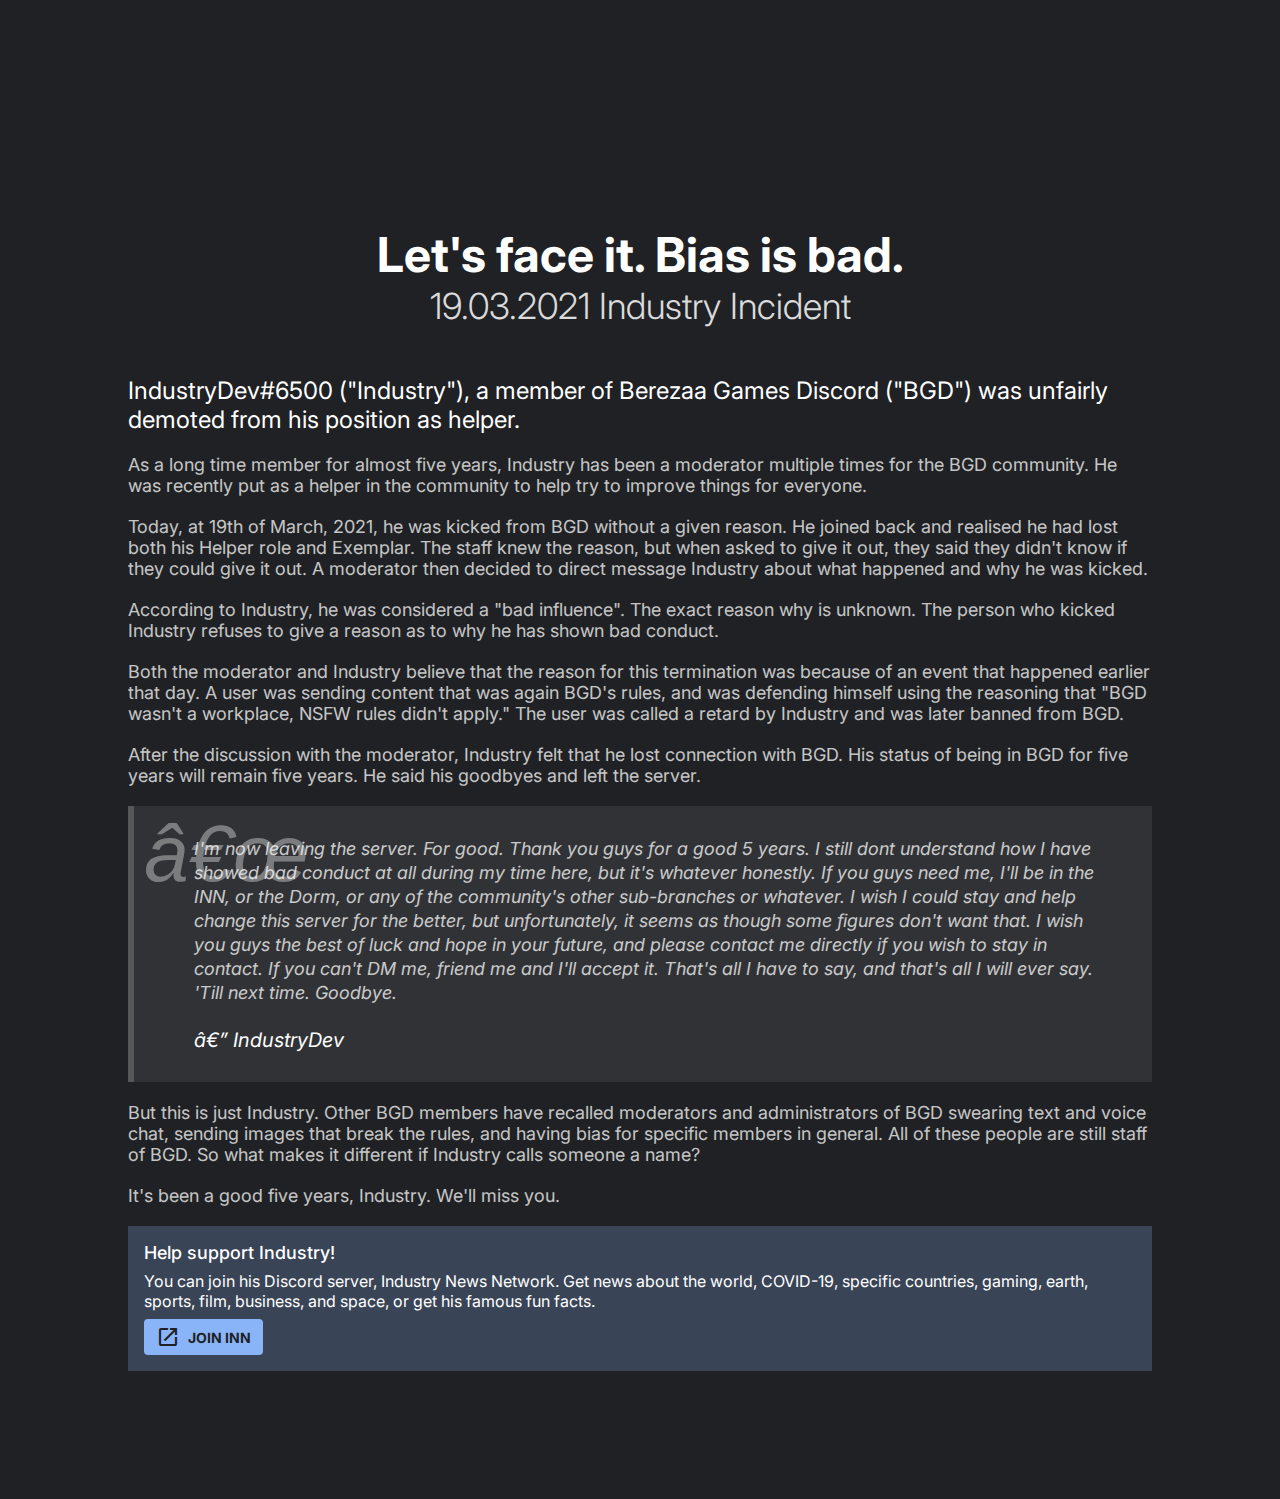
<file: index.html>
<!DOCTYPE html>
<html>
  <head>
    <title>Let's face it. Bias is bad.</title>
    <meta property="description" content="19.03.2021 Industry Incident — IndustryDev#6500 (&quot;Industry&quot;), a member of Berezaa Games Discord (&quot;BGD&quot;) was unfairly demoted from his position as helper." />
    <meta property="theme-color" content="#8ab4f8" />
    <meta property="og:site_name" content="RealSGII2" />
  
    <style>
      @charset "UTF-8";
      @import url("https://fonts.googleapis.com/css2?family=Inter:wght@300;400;500;700&display=swap");
      @import url("https://fonts.googleapis.com/icon?family=Material+Icons");
      body {
        margin: 0;
        padding: 0;
        max-width: 100vw;
        height: 100vh;
        box-sizing: border-box;
        font-family: "Inter", sans-serif;
        background-color: #202124;
        color: #fff;
      }

      *,
      *::before,
      *::after {
        box-sizing: inherit;
      }

      .title {
        width: 100%;
        max-width: 100%;
        min-height: 100vh;
        display: flex;
        align-items: center;
        flex-direction: column;
        padding: 25vh 10% 10%;
      }
      .title * {
        margin: 0;
      }
      .title h1 {
        font-size: 48px;
        font-weight: 700;
      }
      .title .light {
        font-size: 36px;
        font-weight: 300;
        opacity: 0.84;
      }
      .title p {
        font-size: 18px;
      }

      .main {
        font-size: 24px !important;
        opacity: 1 !important;
      }

      p {
        width: 100%;
        opacity: 0.74;
      }

      blockquote {
        font-size: 20px;
        font-style: italic;
        border-left: solid 6px rgba(255, 255, 255, 0.18);
        background-color: rgba(255, 255, 255, 0.08);
        padding: 1.5em 0;
        padding-left: 60px;
        padding-right: 50px;
        position: relative;
      }
      blockquote::before {
        content: "“";
        opacity: 0.36;
        color: #fff;
        font-family: Arial;
        font-size: 4em;
        position: absolute;
        left: 10px;
        top: 2px;
      }
      blockquote p {
        display: inline;
      }
      blockquote div {
        margin-top: 1.2em !important;
        display: block;
      }

      .callout {
        padding: 1rem;
        background-color: rgba(138, 180, 248, 0.24);
        width: 100%;
      }
      .callout b {
        font-size: 18px;
        margin-bottom: 8px;
        display: block;
      }
      .callout p {
        opacity: 1 !important;
        font-weight: 400 !important;
        font-size: 16px;
        margin-bottom: 8px;
      }

      .button {
        outline: 0;
        border: none;
        background-color: #8ab4f8;
        color: #202124;
        font: inherit;
        font-weight: 700;
        text-transform: uppercase;
        text-decoration: none;
        font-size: 0.875rem;
        border-radius: 4px;
        height: 36px;
        padding: 0 0.75rem;
        display: inline-flex;
        justify-content: center;
        align-items: center;
        cursor: pointer;
        vertical-align: baseline;
      }
      .button .material-icons {
        margin-right: 8px;
      }
      .button .content {
        vertical-align: baseline;
      }
      .button:hover {
        box-shadow: 0 1px 2px 0 rgba(138, 180, 248, 0.3), 0 1px 3px 1px rgba(138, 180, 248, 0.15);
      }
      .button:active {
        background-color: #6da1f6;
      }
    </style>
  </head>
  
  <body>
    <div class="title">
      <h1>
        Let's face it. Bias is bad.
      </h1>
      <h1 class="light">
        19.03.2021 Industry Incident
      </h1>
      <div style="height: 3rem"></div>
      <p class="main">
        IndustryDev#6500 ("Industry"), a member of Berezaa Games Discord ("BGD") was unfairly demoted from his position as helper.
      </p>
      <br />
      <p>
        As a long time member for almost five years, Industry has been a moderator multiple times for the BGD community. He was recently put as a helper in the community to help try to improve things for everyone.
      </p>
      <br />
      <p>
        Today, at 19th of March, 2021, he was kicked from BGD without a given reason. He joined back and realised he had lost both his Helper role and Exemplar. The staff knew the reason, but when asked to give it out, they said they didn't know if they could give it out. A moderator then decided to direct message Industry about what happened and why he was kicked.
      </p>
      <br />
      <p>
        According to Industry, he was considered a "bad influence". The exact reason why is unknown. The person who kicked Industry refuses to give a reason as to why he has shown bad conduct.
      </p>
      <br />
      <p>
        Both the moderator and Industry believe that the reason for this termination was because of an event that happened earlier that day. A user was sending content that was again BGD's rules, and was defending himself using the reasoning that "BGD wasn't a workplace, NSFW rules didn't apply." The user was called a retard by Industry and was later banned from BGD.
      </p>
      <br />
      <p>
        After the discussion with the moderator, Industry felt that he lost connection with BGD. His status of being in BGD for five years will remain five years. He said his goodbyes and left the server.
      </p>
      <br />
      <blockquote>
        <p>
          I'm now leaving the server. For good. Thank you guys for a good 5 years. I still dont understand how I have showed bad conduct at all during my time here, but it's whatever honestly. If you guys need me, I'll be in the INN, or the Dorm, or any of the community's other sub-branches or whatever. I wish I could stay and help change this server for the better, but unfortunately, it seems as though some figures don't want that. I wish you guys the best of luck and hope in your future, and please contact me directly if you wish to stay in contact. If you can't DM me, friend me and I'll accept it. That's all I have to say, and that's all I will ever say. 'Till next time. Goodbye.
        </p>
        <br/>
        <div>
          — IndustryDev
        </div>
      </blockquote>
      <br />
      <p>
        But this is just Industry. Other BGD members have recalled moderators and administrators of BGD swearing text and voice chat, sending images that break the rules, and having bias for specific members in general. All of these people are still staff of BGD. So what makes it different if Industry calls someone a name?
      </p>
      <br/>
      <p>
        It's been a good five years, Industry. We'll miss you.
      </p>
      <br/>
      <div class="callout">
        <b style="font-weight: 500;">Help support Industry!</b>
        <p>
          You can join his Discord server, Industry News Network. Get news about the world, COVID-19, specific countries, gaming, earth, sports, film, business, and space, or get his famous fun facts.
        </p>

        <a class="button" href="https://discord.gg/Sy7bTkrcxv" target="_blank">
          <span class="material-icons">
    open_in_new
    </span>
          <span>
            Join INN
          </span>
        </a>
      </div>
    </div>
  </body>
</html>
</file>
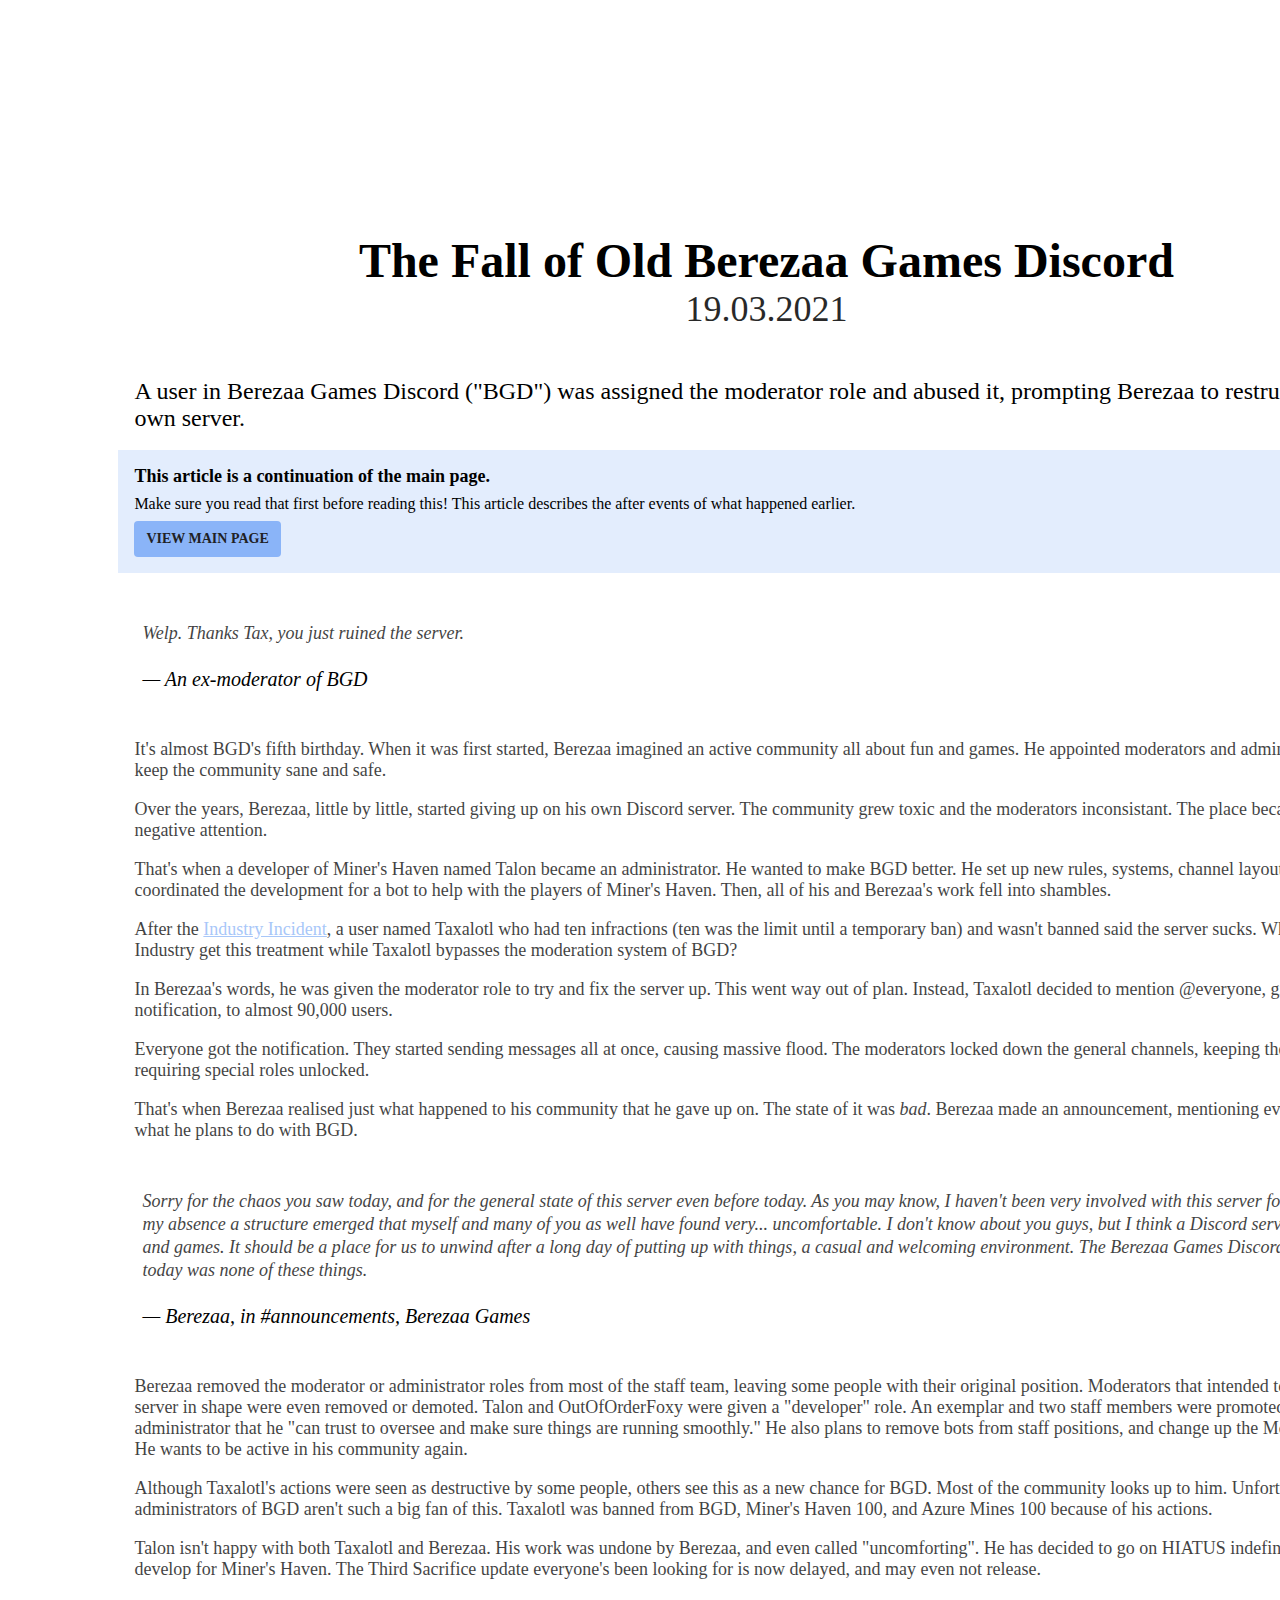
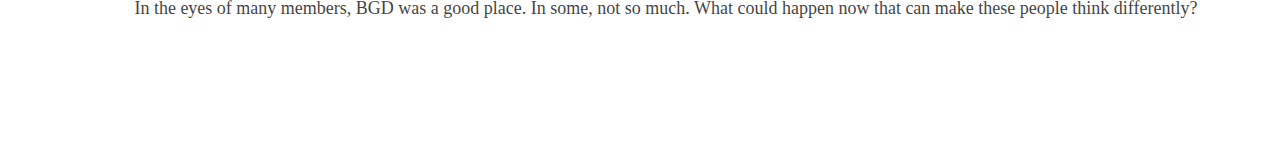
<file: the_fall_of_old_berezaa_games_discord.html>
<!DOCTYPE html>
<html>
  <head>
    <title>The Fall of Old Berezaa Games Discord</title>
    <meta property="description" content="19.03.2021 — A user in Berezaa Games Discord (&quot;BGD&quot;) was assigned the moderator role and abused it, prompting Berezaa to restructure his own server." />
    <meta property="theme-color" content="#8ab4f8" />
    <meta property="og:site_name" content="RealSGII2" />
  
    <link rel="stylesheet" href="/styles.css" />
  </head>
  
  <body>
    <div class="title">
      <h1>
        The Fall of Old Berezaa Games Discord
      </h1>
      <h1 class="light">
        19.03.2021
      </h1>
      <div style="height: 3rem"></div>
      <p class="main">
        A user in Berezaa Games Discord ("BGD") was assigned the moderator role and abused it, prompting Berezaa to restructure his own server.
      </p>
      <br />
      <div class="callout">
        <b>This article is a continuation of the main page.</b>
        <p>
          Make sure you read that first before reading this! This article describes the after events of what happened earlier.
        </p>
        <a class="button" href="/">
          View Main Page
        </a>
      </div>
      <br />
      <blockquote>
        <p>
          Welp. Thanks Tax, you just ruined the server.
        </p>
        <div>— An ex-moderator of BGD</div>
      </blockquote>
      <br />
      <p>
        It's almost BGD's fifth birthday. When it was first started, Berezaa imagined an active community all about fun and games. He appointed moderators and administrators to keep the community sane and safe.
      </p>
      <br />
      <p>
        Over the years, Berezaa, little by little, started giving up on his own Discord server. The community grew toxic and the moderators inconsistant. The place became a center for negative attention.
      </p>
      <br />
      <p>
        That's when a developer of Miner's Haven named Talon became an administrator. He wanted to make BGD better. He set up new rules, systems, channel layouts, and even coordinated the development for a bot to help with the players of Miner's Haven. Then, all of his and Berezaa's work fell into shambles.
      </p>
      <br />
      <p>
        After the <a href="/">Industry Incident</a>, a user named Taxalotl who had ten infractions (ten was the limit until a temporary ban) and wasn't banned said the server sucks. Why should Industry get this treatment while Taxalotl bypasses the moderation system of BGD?
      </p>
      <br />
      <p>
        In Berezaa's words, he was given the moderator role to try and fix the server up. This went way out of plan. Instead, Taxalotl decided to mention @everyone, giving a notification, to almost 90,000 users.
      </p>
      <br />
      <p>
        Everyone got the notification. They started sending messages all at once, causing massive flood. The moderators locked down the general channels, keeping the channels requiring special roles unlocked.
      </p>
      <br />
      <p>
        That's when Berezaa realised just what happened to his community that he gave up on. The state of it was <em>bad</em>. Berezaa made an announcement, mentioning everyone, for what he plans to do with BGD.
      </p>
      <br />
      <blockquote>
        <p>
          Sorry for the chaos you saw today, and for the general state of this server even before today. As you may know, I haven't been very involved with this server for a while, and in my absence a structure emerged that myself and many of you as well have found very... uncomfortable. I don't know about you guys, but I think a Discord server should be fun and games. It should be a place for us to unwind after a long day of putting up with things, a casual and welcoming environment. The Berezaa Games Discord that I purged today was none of these things.
        </p>
        <div>— Berezaa, in #announcements, Berezaa Games</div>
      </blockquote>
      <br />
      <p>
        Berezaa removed the moderator or administrator roles from most of the staff team, leaving some people with their original position. Moderators that intended to keep the server in shape were even removed or demoted. Talon and OutOfOrderFoxy were given a "developer" role. An exemplar and two staff members were promoted to administrator that he "can trust to oversee and make sure things are running smoothly." He also plans to remove bots from staff positions, and change up the Moderator role. He wants to be active in his community again.
      </p>
      <br />
      <p>
        Although Taxalotl's actions were seen as destructive by some people, others see this as a new chance for BGD. Most of the community looks up to him. Unfortunately, the ex-administrators of BGD aren't such a big fan of this. Taxalotl was banned from BGD, Miner's Haven 100, and Azure Mines 100 because of his actions.
      </p>
      <br />
      <p>
        Talon isn't happy with both Taxalotl and Berezaa. His work was undone by Berezaa, and even called "uncomforting". He has decided to go on HIATUS indefinitely and not develop for Miner's Haven. The Third Sacrifice update everyone's been looking for is now delayed, and may even not release.
      </p>
      <br />
      <p>
        In the eyes of many members, BGD was a good place. In some, not so much. What could happen now that can make these people think differently?
      </p>
    </div>
  </body>
</html>
</file>
<file: styles.css>
//test
@charset "UTF-8";
@import url("https://fonts.googleapis.com/css2?family=Inter:wght@300;400;500;700&display=swap");
@import url("https://fonts.googleapis.com/icon?family=Material+Icons");
body {
  margin: 0;
  padding: 0;
  max-width: 100vw;
  height: 100vh;
  box-sizing: border-box;
  font-family: "Inter", sans-serif;
  background-color: #202124;
  color: #fff;
}

*,
*::before,
*::after {
  box-sizing: inherit;
}

.title {
  width: 100%;
  max-width: 100%;
  min-height: 100vh;
  display: flex;
  align-items: center;
  flex-direction: column;
  padding: 25vh 10% 10%;
}
.title * {
  margin: 0;
}
.title h1 {
  font-size: 48px;
  font-weight: 700;
}
.title .light {
  font-size: 36px;
  font-weight: 300;
  opacity: 0.84;
}
.title p {
  font-size: 18px;
}

.main {
  font-size: 24px !important;
  opacity: 1 !important;
}

p {
  width: 100%;
  opacity: 0.74;
}

blockquote {
  width: 100%;
  font-size: 20px;
  font-style: italic;
  border-left: solid 6px rgba(255, 255, 255, 0.18);
  background-color: rgba(255, 255, 255, 0.08);
  padding: 1.5em 0;
  padding-left: 60px;
  padding-right: 50px;
  position: relative;
}
blockquote::before {
  content: "“";
  opacity: 0.36;
  color: #fff;
  font-family: Arial;
  font-size: 4em;
  position: absolute;
  left: 10px;
  top: 2px;
}
blockquote p {
  display: inline;
}
blockquote div {
  margin-top: 1.2em !important;
  display: block;
}

.callout {
  padding: 1rem;
  background-color: rgba(138, 180, 248, 0.24);
  width: 100%;
}
.callout b {
  font-size: 18px;
  margin-bottom: 8px;
  display: block;
}
.callout p {
  opacity: 1 !important;
  font-weight: 400 !important;
  font-size: 16px;
  margin-bottom: 8px;
}

.button {
  outline: 0;
  border: none;
  background-color: #8ab4f8;
  color: #202124;
  font: inherit;
  font-weight: 700;
  text-transform: uppercase;
  text-decoration: none;
  font-size: 0.875rem;
  border-radius: 4px;
  height: 36px;
  padding: 0 0.75rem;
  display: inline-flex;
  justify-content: center;
  align-items: center;
  cursor: pointer;
  vertical-align: baseline;
}
.button .material-icons {
  margin-right: 8px;
}
.button .content {
  vertical-align: baseline;
}
.button:hover {
  box-shadow: 0 1px 2px 0 rgba(138, 180, 248, 0.3), 0 1px 3px 1px rgba(138, 180, 248, 0.15);
}
.button:active {
  background-color: #6da1f6;
}

a {
  color: #8ab4f8;
}
</file>
